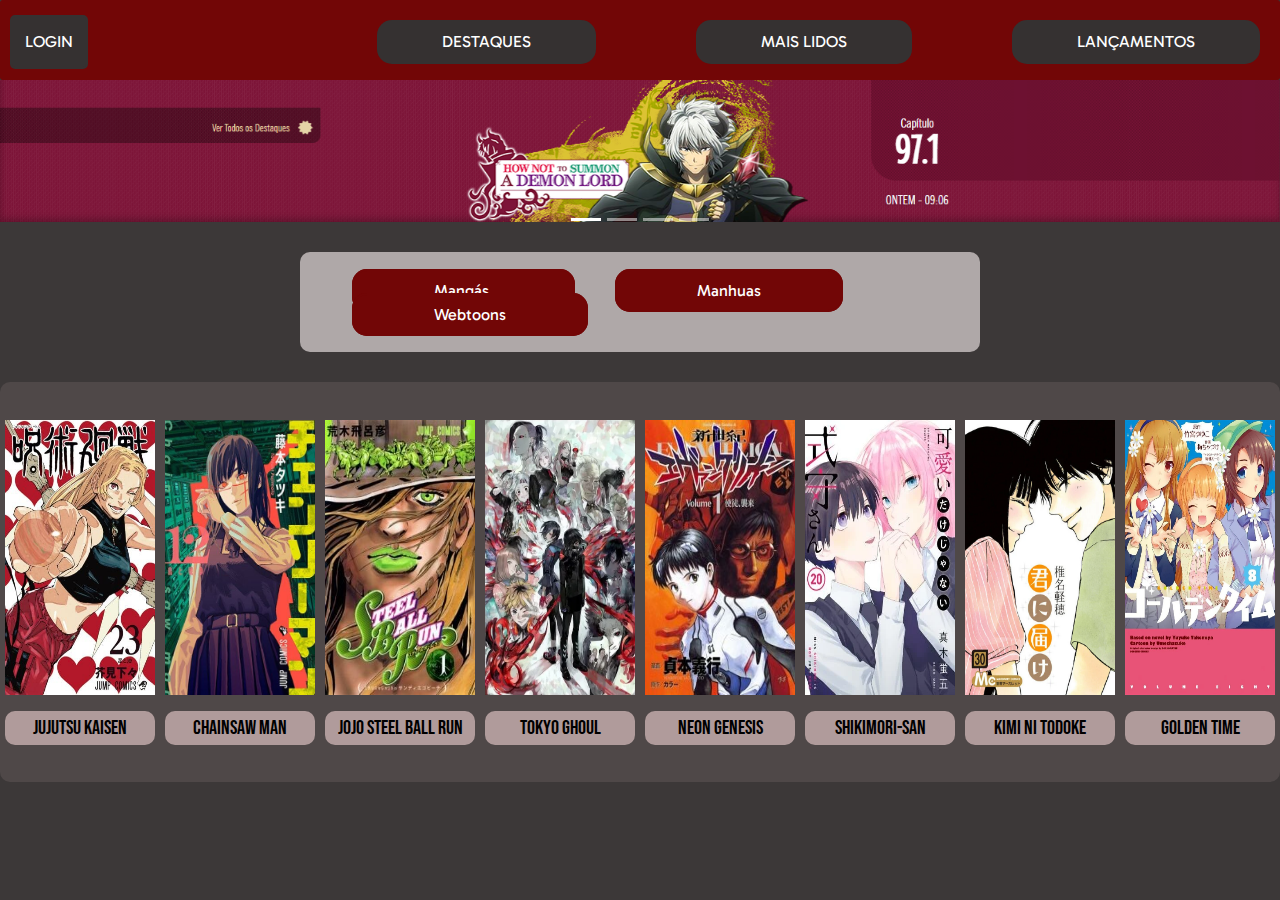
<file: index.html>
<!DOCTYPE html>
<html lang="pt-br">
<head>
    <meta charset="UTF-8">
    <meta name="viewport" content="width=device-width, initial-scale=1.0">
    <link href="https://cdn.jsdelivr.net/npm/bootstrap@5.3.2/dist/css/bootstrap.min.css" rel="stylesheet">
    <script src="https://cdn.jsdelivr.net/npm/bootstrap@5.3.2/dist/js/bootstrap.bundle.min.js"></script>
    <link rel="stylesheet" href="style.css">
    <title>Manga livre do Paraguai</title>
    <script src="anime.js"></script>

    <link rel="shortcut icon" href="/img/MangaL.png" type="image/x-icon">
</head>
<body>

      <div class="nav">
        <div class="menu">
          <a href="Login.html" id="caixa">LOGIN</a>
        </div>
        <div class="links">
          <a href="" id="link1">DESTAQUES</a>
          <a href="" id="link2">MAIS LIDOS</a>
          <a href="" id="link3">LANÇAMENTOS</a>
        </div>
        <form id="formulario" action="" >
          <input type="text">
        </form>
      </div>
      

 


      <!-- Carousel -->
<div id="demo" class="carousel slide" data-bs-ride="carousel">


    <!-- Indicators/dots -->
    <div class="carousel-indicators" id="indicadores">
      <button type="button" data-bs-target="#demo" data-bs-slide-to="0" class="active mb-auto"></button>
      <button type="button" data-bs-target="#demo" data-bs-slide-to="1"></button>
      <button type="button" data-bs-target="#demo" data-bs-slide-to="2"></button>
      <button type="button" data-bs-target="#demo" data-bs-slide-to="3"></button>
    </div>
  
    

    <!-- The slideshow/carousel -->
    <div class="carousel-inner">
      <div class="carousel-item active">
        <img src="img/manga4_.png" alt="Los Angeles" class="d-block w-100">
      </div>
      <div class="carousel-item">
        <img src="img/manga5.png" alt="Chicago" class="d-block w-100">
      </div>
      <div class="carousel-item">
        <img src="img/manga6.png" alt="New York" class="d-block w-100">
      </div>
      <div class="carousel-item">
        <img src="img/manga7_.png" alt="bungas" class="d-block w-100">
      </div>
    </div>


<div class="barra-em-branco">
      <ul class="typeslist">
        <li class="type active" id="teste" data-type="manga">
            <a href="#">
                <span>Mangás</span>
            </a>
        </li>
                    <li class="type" id="teste" data-type="manhua">
            <a href="#">
                <span>Manhuas</span>
            </a>
        </li>
        <li class="type" id="teste" data-type="webtoon">
            <a href="#">
                <span>Webtoons</span>
            </a>
        </li>
    </ul>
</div>


<div class="quadradoCinza">
<div class="cardAnime">
 <figure class="borda"><img src="img/kaisen.png" width="150px" height="275px" alt="" ></figure>
  <figcaption class="linkAnime" onclick="mudarHtml(2)">Jujutsu Kaisen</figcaption>
</div>
<div class="cardAnime">
  <figure class="borda"><img src="img/Chainsaw.jpg" width="150px" height="275px" alt=""></figure>
   <figcaption class="linkAnime" onclick="mudarHtml(1)">Chainsaw Man</figcaption>
 </div>
 <div class="cardAnime">
  <figure class="borda"><img src="img/Jojo7.jpg" width="150px" height="275px" alt=""></figure>
   <figcaption class="linkAnime" onclick="mudarHtml(3)">JoJo Steel Ball Run</figcaption>
 </div>
 <div class="cardAnime">
  <figure class="borda"><img src="img/tokyoGhoul.png" width="150px" height="275px" alt=""></figure>
   <figcaption class="linkAnime" onclick="mudarHtml(4)">Tokyo Ghoul</figcaption>
 </div>
 <div class="cardAnime">
  <figure class="borda"><img src="img/NeonG.jpg" width="150px" height="275px" alt=""></figure>
   <figcaption class="linkAnime" onclick="mudarHtml(5)">Neon Genesis</figcaption>
 </div>
 <div class="cardAnime">
   <figure class="borda"><img src="img/Shikimori.png" width="150px" height="275px" alt=""></figure>
    <figcaption class="linkAnime" onclick="mudarHtml(6)">Shikimori-san</figcaption>
  </div>
  <div class="cardAnime">
   <figure class="borda"><img src="img/Kimini.png" width="150px" height="275px" alt=""></figure>
    <figcaption class="linkAnime" onclick="mudarHtml(7)">Kimi ni Todoke</figcaption>
  </div>
  <div class="cardAnime">
   <figure class="borda"><img src="img/GoldenTime.png" width="150px" height="275px" alt=""></figure>
    <figcaption class="linkAnime" onclick="mudarHtml(8)">Golden Time</figcaption>
  </div>
</div>
  <script src="index.js"></script>
</body>
</html>
</file>
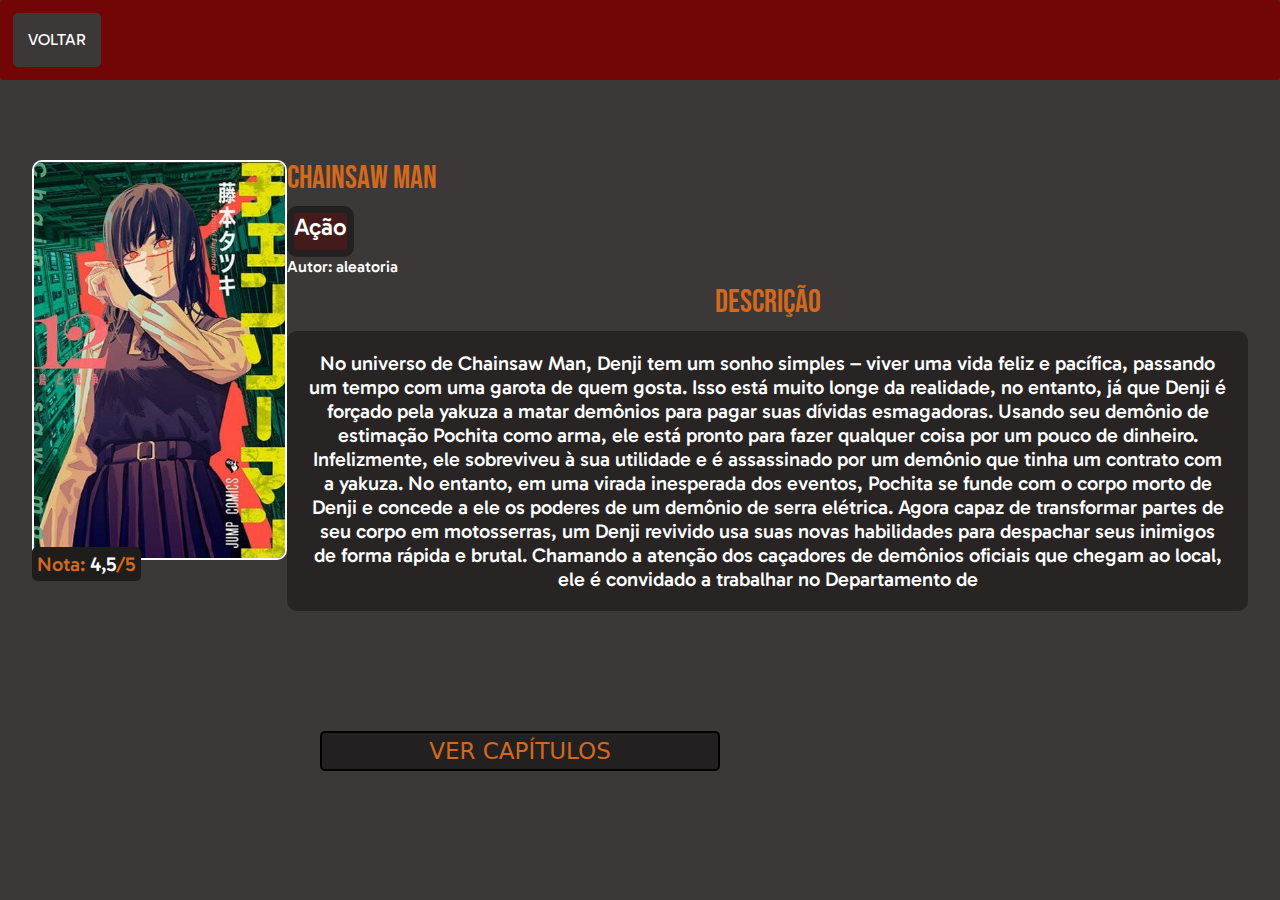
<file: anime.html>
<!DOCTYPE html>
<html lang="pt-br">
<head>
    <meta charset="UTF-8">
    <meta name="viewport" content="width=device-width, initial-scale=1.0">
    <link rel="stylesheet" href="stylle.css">
    <link href="https://cdn.jsdelivr.net/npm/bootstrap@5.3.2/dist/css/bootstrap.min.css" rel="stylesheet">
    <script src="https://cdn.jsdelivr.net/npm/bootstrap@5.3.2/dist/js/bootstrap.bundle.min.js"></script>
    <link rel="stylesheet" href="style.css">
    <link rel="shortcut icon" href="/img/MangaL.png" type="image/x-icon">
    <title>Manga</title>
</head>
<body>

    <div class="nav">
        <div class="menu">
          <a href="/MangaLivre/" id="voltar">VOLTAR</a>
      </div>
    </div>

    <section class="informacoes">






        <div class="imgAva">
            <img class="img" src="/img/Chainsaw.jpg" alt="">
            <h5 class="nota" >Nota: <span id="nota">4,5</span>/5</h5>
     
        </div>
  
        <div>
            <h2 class="titulo">
                Chainsaw Man
            </h2>
        </div>
        
        <div class="categoria">
        <h4>
            Ação
        </h4>
        </div>
        <div>
            <h6>Autor: <span id="autor">aleatoria</span></h6>
        </div>

        <div class="divDescricao">
            <div>
            <h2 class="descricao1">
                Descrição
            </h2>


        </div>
        </div>

        <h3 class="descricao">No universo de Chainsaw Man, Denji tem um sonho simples – viver uma vida feliz e pacífica, passando um tempo com uma garota de quem gosta. Isso está muito longe da realidade, no entanto, já que Denji é forçado pela yakuza a matar demônios para pagar suas dívidas esmagadoras.
             Usando seu demônio de estimação Pochita como arma, ele está pronto para fazer qualquer coisa por um pouco de dinheiro.
            Infelizmente, ele sobreviveu à sua utilidade e é assassinado por um demônio que tinha um contrato com a yakuza. 
            No entanto, em uma virada inesperada dos eventos, Pochita se funde com o corpo morto de Denji e concede a ele os poderes de um demônio de serra elétrica. Agora capaz de transformar partes de seu corpo em motosserras, 
            um Denji revivido usa suas novas habilidades para despachar seus inimigos de forma rápida e brutal.
            Chamando a atenção dos caçadores de demônios oficiais que chegam ao local, ele é convidado a trabalhar no Departamento de
       
        </h3>


        
        
        
</section>
      <button id="bb">VER CAPÍTULOS</button>

<script src="anime.js"></script>
</body>
</html>
</file>
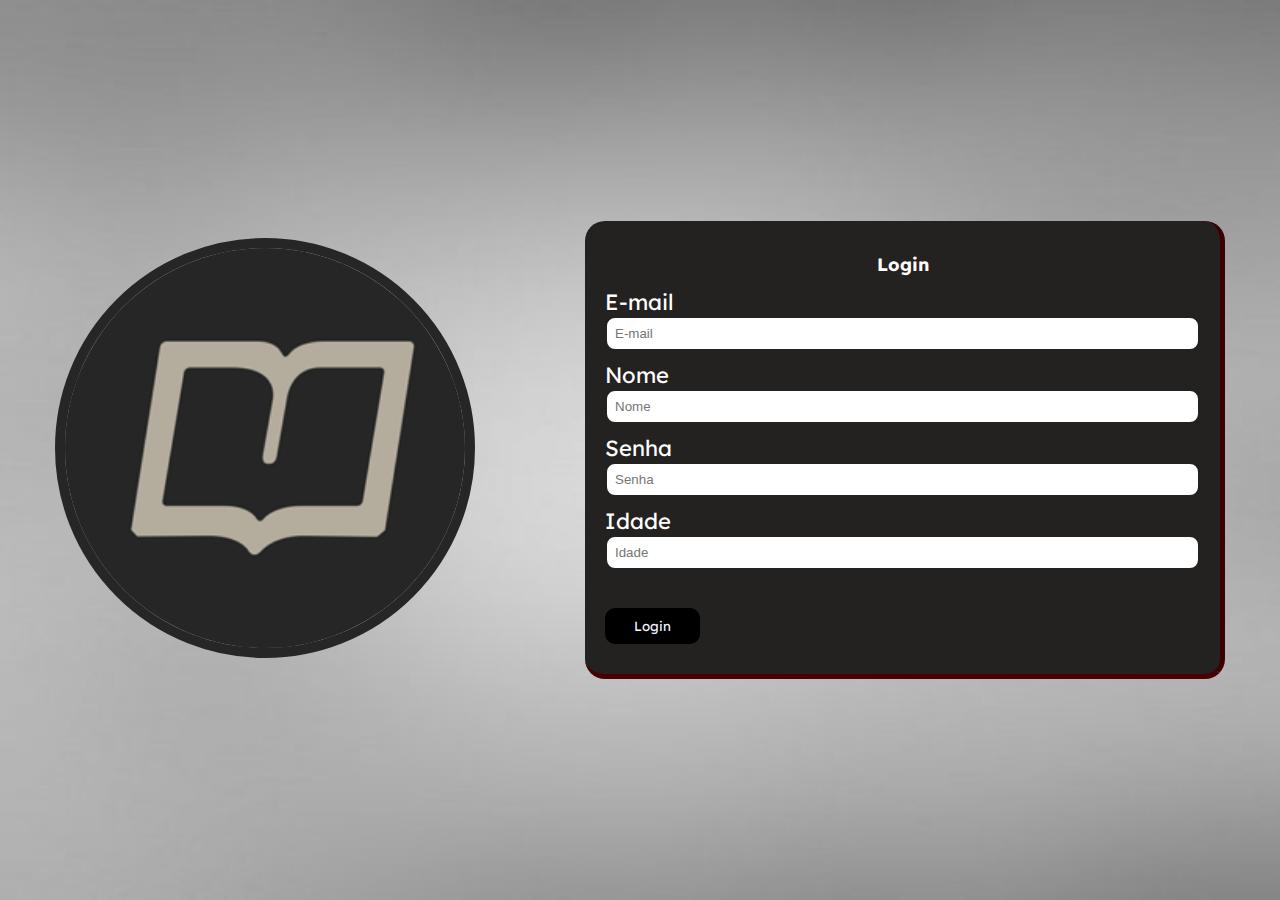
<file: Login.html>
<!DOCTYPE html>
<html lang="pt-br">
<head>
    <meta charset="UTF-8">
    <meta name="viewport" content="width=device-width, initial-scale=1.0">
    <title>Registrar-Se</title>
    <link rel="stylesheet" href="styleLogin.css">
    <link rel="shortcut icon" href="/img/MangaL.png" type="image/x-icon">
</head>
<body>
    <div class="circuleta">
        <img src="img/MangaL.png" alt="">
    </div>
    
    <div class="Loguem">

        <form id="Login">

            <h1 class="h1">Login</h1>
            <label for="Email">E-mail</label>
            <input type="text" name="Email" id="Email" placeholder="E-mail">
            <label for="nome">Nome</label>
            <input type="text" name="nome" id="nome" placeholder="Nome">
            <label for="Senha">Senha</label>
            <input type="text" name="Senha" id="Senha" placeholder="Senha">
            <label for="idade">Idade</label>
            <input type="text" name="idade" id="idade" placeholder="Idade">
            <br>
            <input type="button" value="Login" onclick="voltar()" class="BotaoLogin">
        
        </form>
    </div>
    <script src="login.js"></script>
</body>
</html>
</file>
<file: style.css>
@import url('https://fonts.googleapis.com/css2?family=Gabarito&display=swap');
@import url('https://fonts.googleapis.com/css2?family=Bebas+Neue&family=Edu+TAS+Beginner:wght@500&display=swap');
@import url('https://fonts.googleapis.com/css2?family=Bebas+Neue&family=Edu+TAS+Beginner:wght@500&display=swap');
*{
    font-family: 'Gabarito', sans-serif;
}

.nav{
    display: flex;
    justify-content: space-between;
    background-color: #720606;
    height: 80px;
    border-radius: 3px;
}

#formulario{
    margin-left: 10px ;
    display: flex;
    align-items: center;
    margin: 0;



}
#formulario input{
    border-radius: 25px;
    margin-right: 25px;

    
}
.caixa{
    width: 200px;
}


.menu{
    margin-left:10px;
    display: flex;
    justify-content: center;
    align-items: center;
    margin: 0;
}

#caixa{
    color: rgb(255, 255, 255);
    text-decoration: none;
    margin-left: 10px;
    border: 2px solid #353131;
    background-color: #353131;
    border-radius: 5px;
    padding: 13px ;
    
}

.links{
    display: flex;
    justify-content: center;
    align-items: center;
    margin: 0;

}

#indicadores{
    margin-bottom:551px;
    
}


.links a{
    background-color: #353131;
    border-radius: 15px;
    margin: 20px;
    text-decoration: none;
    color: rgb(255, 255, 255);
    padding: 10px ;
    margin-left: 80px;
    padding: 10px 65px 10px 65px;
}


.card-img-top{
    width: 200px;
    height: 300px;
}

body{
   background-color: #3C3838;
}

.barra-em-branco{
    height: 100px;
    align-items: center;
    background: #afa8a8;
    border-radius: 10px;
    display: flex;
    justify-content: center;
    margin: 30px 300px 30px 300px;
    
}

.typeslist{

    padding-top: 17px;

}

.typeslist li {
    display: inline;
    text-decoration: none;
    list-style: none;
 }

 .typeslist li a{
    text-decoration: none;
    color: #ffff;
    border: 2px solid #720606;
    background-color: #720606;
    border-radius: 15px;
    margin: 20px;
    padding: 10px 80px 10px 80px;
 }

 .quadradoCinza{
    height: 400px;
    align-items: center;
    background: #4F4848;
    border-radius: 10px 10px 10px 10px;
    display: flex;
    justify-content: space-around;

 }

.cardAnime figcaption{
    text-align: center;
    border: 2px solid;
    border-radius: 10px;
    border-color: #b09b9b;
    background-color: #b09b9b;
    color: rgb(0, 0, 0);
    cursor: pointer;
    font-family: 'Bebas Neue', sans-serif;
    font-size: 20px;
}

.borda :hover{
    border: 2px solid rgb(0, 0, 0);
    border-radius: 5px;
    cursor: pointer
}

.cardAnime figcaption:hover{
    
    text-align: center;
    border: 2px solid;
    border-radius: 10px;
    border-color: #6e4848;
    background-color: #6e4848;
    color: rgb(0, 0, 0);
    cursor: pointer;
    padding: 2px;

}
</file>
<file: stylle.css>
@import url('https://fonts.googleapis.com/css2?family=Gabarito&display=swap');
@import url('https://fonts.googleapis.com/css2?family=Edu+TAS+Beginner:wght@500&display=swap');
@import url('https://fonts.googleapis.com/css2?family=Bebas+Neue&family=Edu+TAS+Beginner:wght@500&display=swap');

*{
    font-family: 'Gabarito', sans-serif;
    color: white;
}

body{
    background-color: #353131;


 }

.nav{
    display: flex;
    justify-content: space-between;
    background-color: #720606;
    height: 80px;
    border: solid #720606;
    border-radius: 3px;
}


.menu{
    margin-left:10px;
    display: flex;
    justify-content: center;
    align-items: center;
    margin: 0;
}

#voltar{
    color: white;
    border: 2px solid #3C3838;
    border-radius: 5px;
    background-color: #3C3838;
    padding: 13px;
    margin-left: 10px;
    text-decoration: none;
}


.informacoes {

    padding-top: 5rem;
    width: 95%;
    margin: 0 auto;
}

.img {
    float: left; 
    border-radius: 10px;
    border: 2px solid white;
    height: 400px;
    
}

.descricao {
    /* preferencia de fonte */
    /*font-family: 'Edu TAS Beginner', cursive;*/
   
    display: flex;

    text-align: center;
    background-color: rgba(31, 29, 29, 0.7);
    padding: 20px;
    border-radius: 10px;
    font-size: 20px;
}

.categoria{
    background-color: #441b1b;
    display: inline-block;
    border: 7px solid rgb(34, 32, 32) ;
    border-radius: 10px;
}

.titulo{
    font-family: 'Bebas Neue', sans-serif;
    color: chocolate;
}

.descricao1{
    display: inline-block;
    color: chocolate;
    text-align: center;
    font-family: 'Bebas Neue', sans-serif;
}

.divDescricao{
    display: flex;
    align-items: center;
    justify-content: center;
}
.imgAva{
    position: relative;
}

.nota{
    position: absolute;
    background-color: #1f1c1c;
    border: 5px solid #1f1c1c;
    border-radius: 5px;
    color: chocolate;
    text-align: center;
    top:43vh;
}

#bb{
    position: relative;
    color: chocolate;
    background-color: rgb(34, 32, 32);
    border: 2px solid black ;
    border-radius: 5px;
    left: 20rem;
    top: 7rem;
    width: 400px;
    font-size: 23px;
}
</file>
<file: styleLogin.css>
@import url('https://fonts.googleapis.com/css2?family=Lexend&display=swap');

body {
    background-color: rgb(26, 24, 24);
    display: flex;
    justify-content: space-around;
    align-items: center;
    height: 100vh;
    margin: 0;
    background-image: url(img/FundoCinza.png);
    background-repeat: no-repeat;
    background-size: 100%;
}

.circuleta img{
width: 400px;
border-radius: 100% ;
height: 400px;
border: 10px solid rgb(39, 38, 38);
}

.Loguem {
    width: 50%;
}

#Login {
    display: flex;
    flex-direction: column;
    font-size: 22px;
    border-radius: 20px;
    background-color: rgb(36, 33, 33);
    padding: 20px;
    color: rgb(255, 255, 255);
    font-family: 'Lexend', sans-serif;
    border-right: 5px solid rgb(59, 1, 1);
    border-bottom: 5px solid rgb(73, 0, 0);
}

input {
    margin-bottom: 10px;
    border-radius: 10px;
    padding: 8px;
    border: 2px solid rgb(36, 33, 33);
}

.BotaoLogin {
    border-radius: 10px;
    color: aliceblue;
    background-color: black;
    border: 2px solid black;
    margin-right: 500px;
    cursor: pointer;
    font-family: 'Lexend', sans-serif;
    
}

.h1{
    text-align: center;
    font-size: large;
}
</file>
